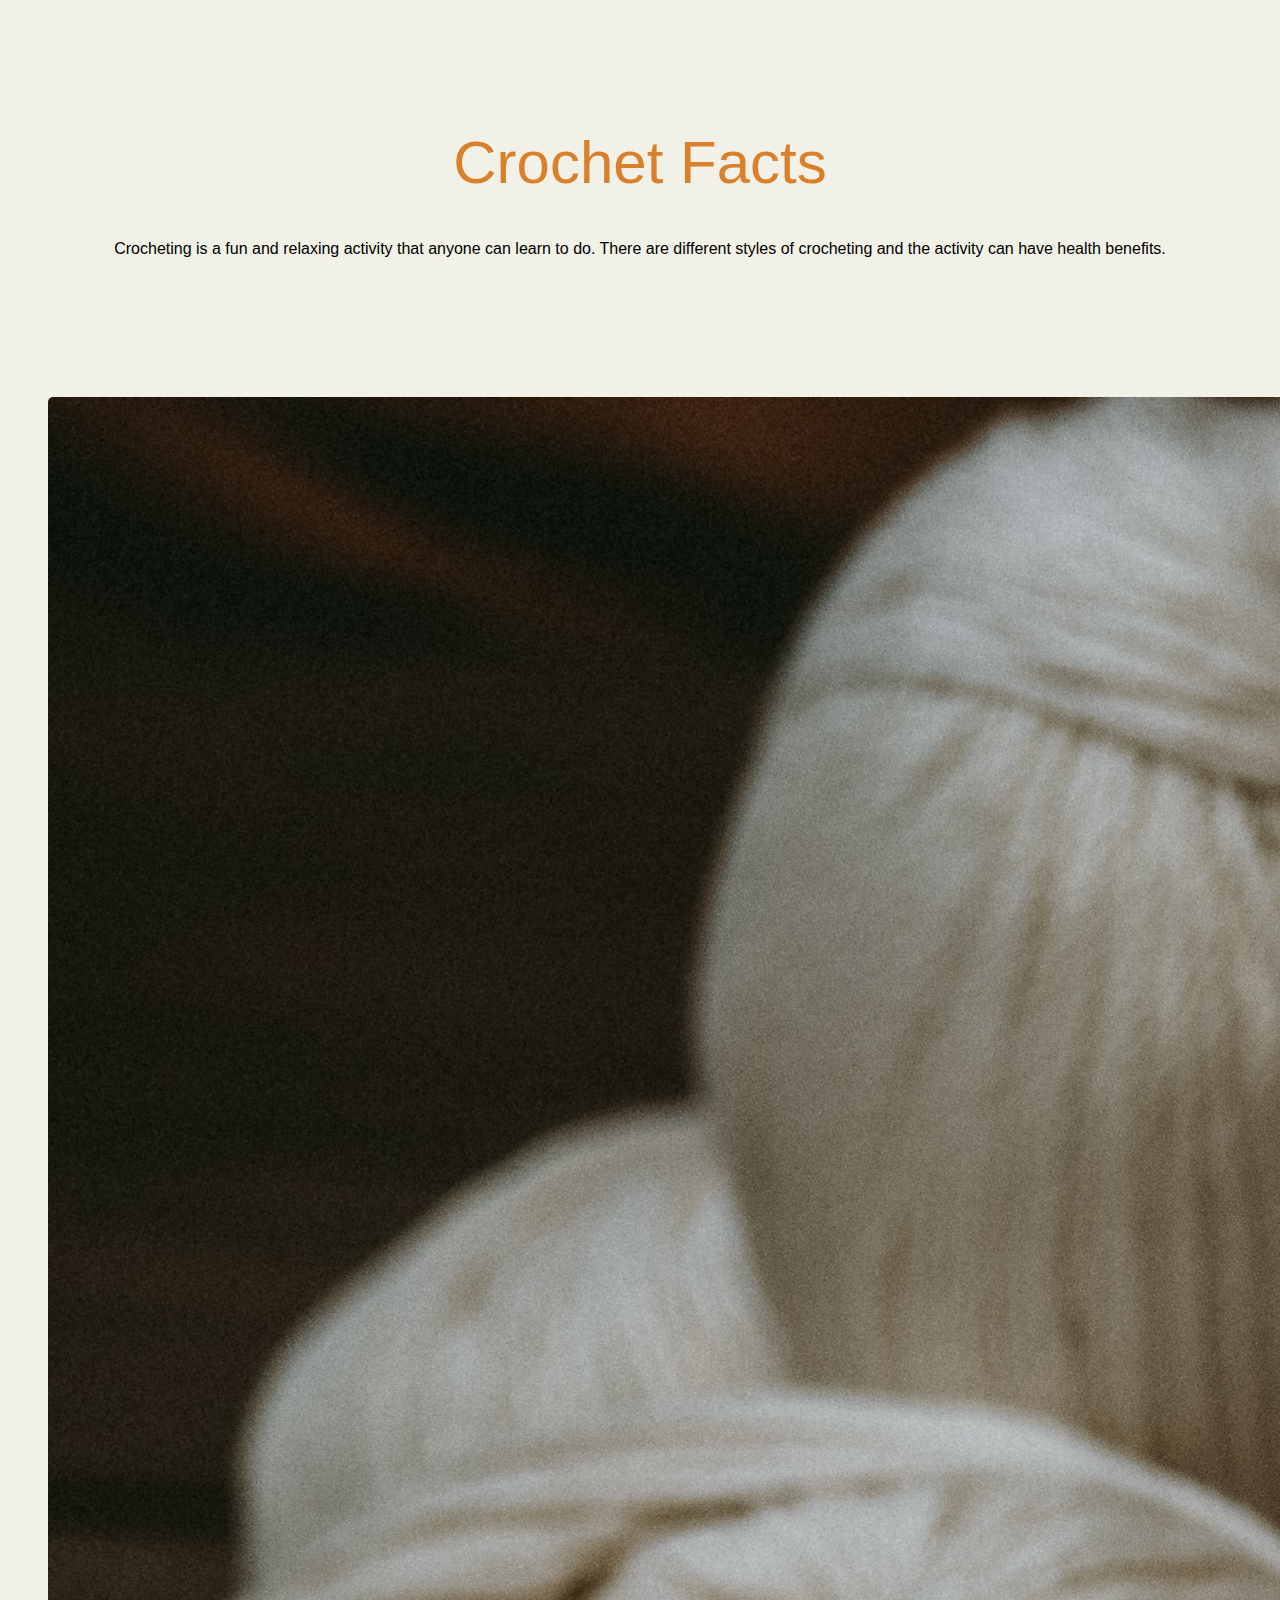
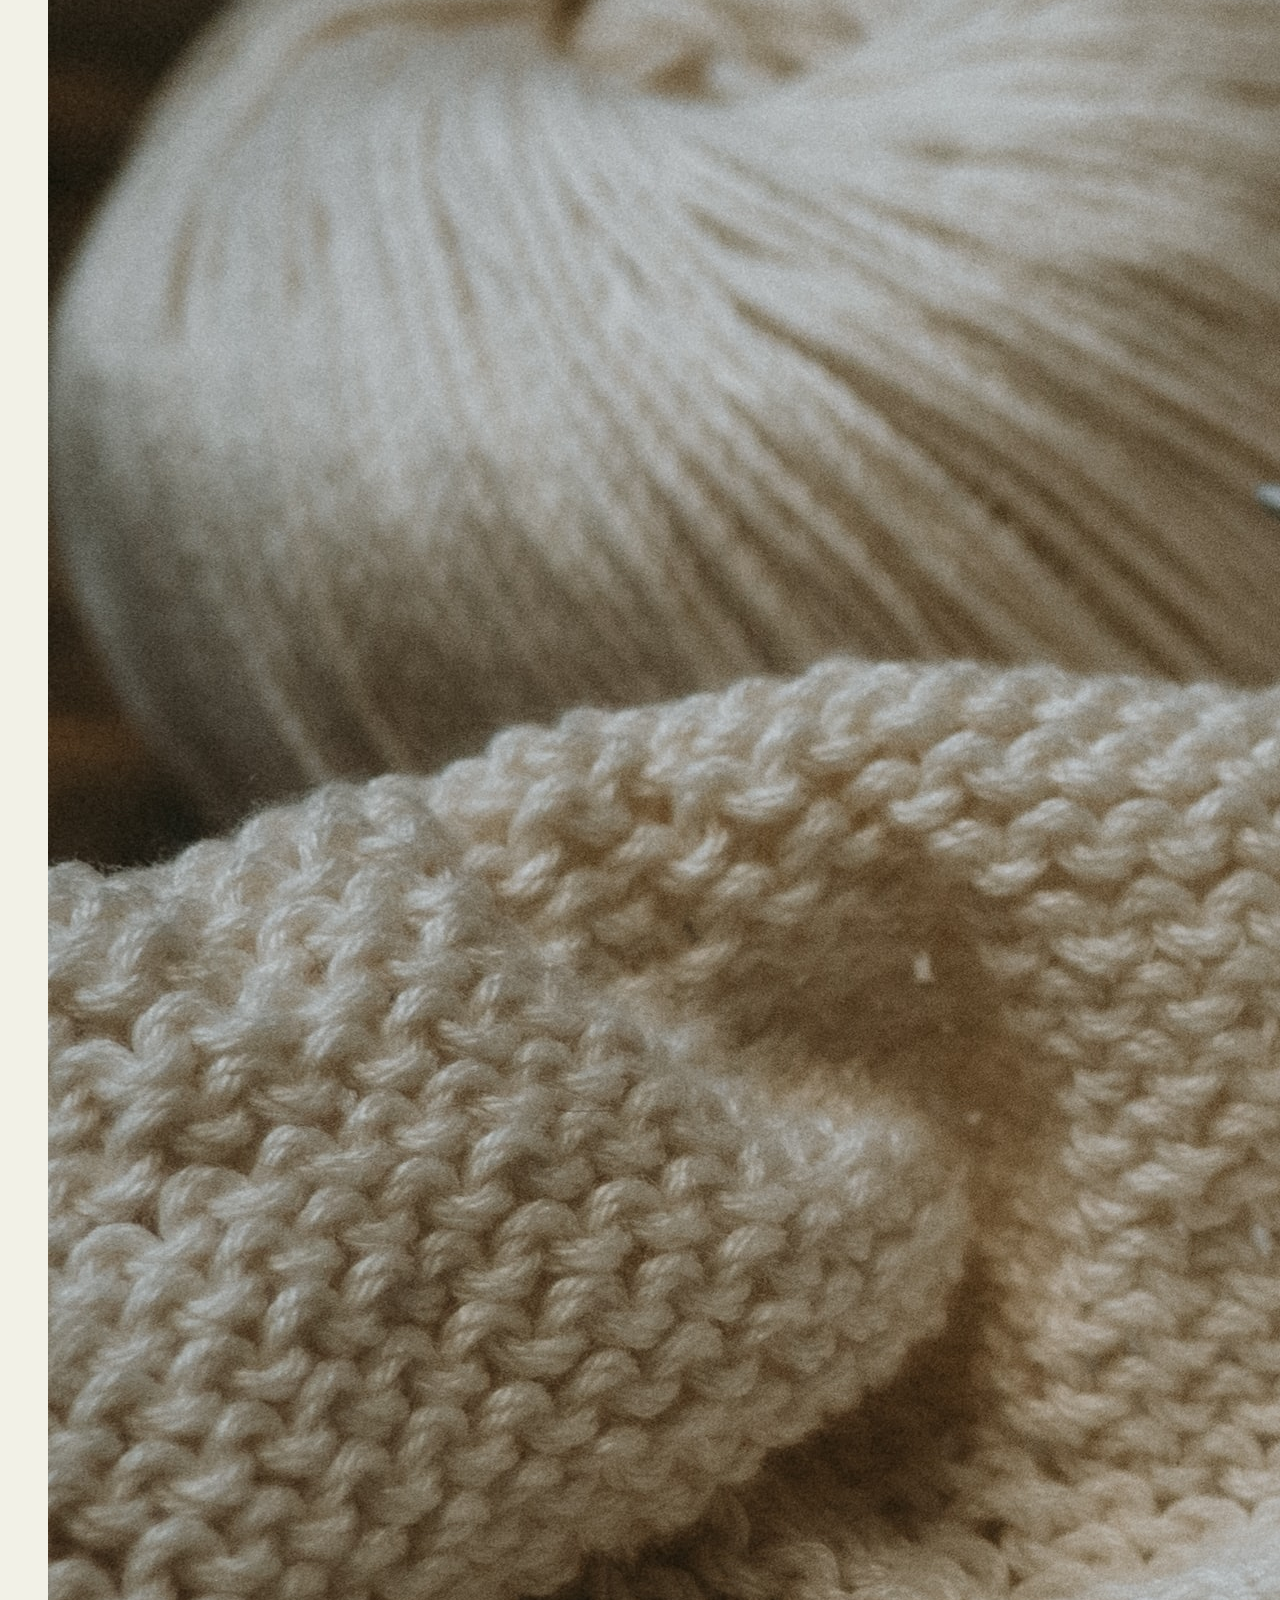
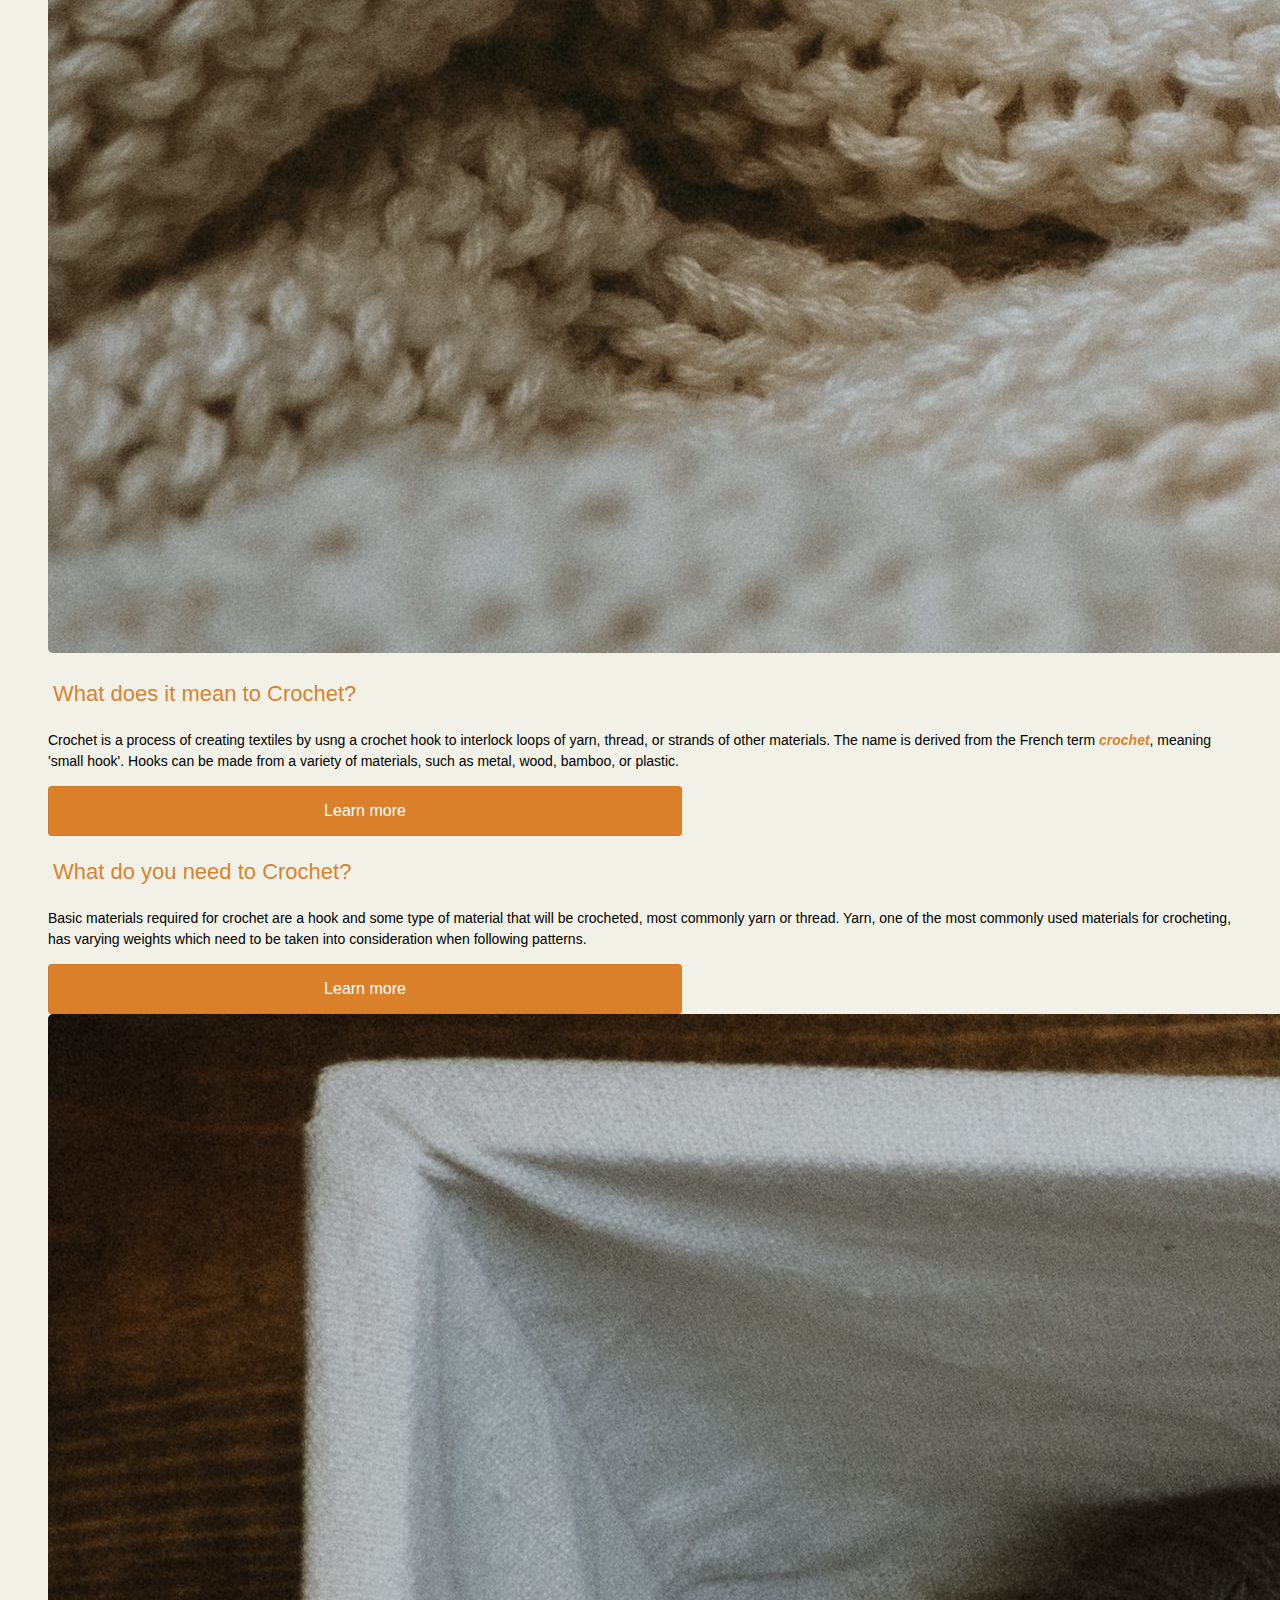
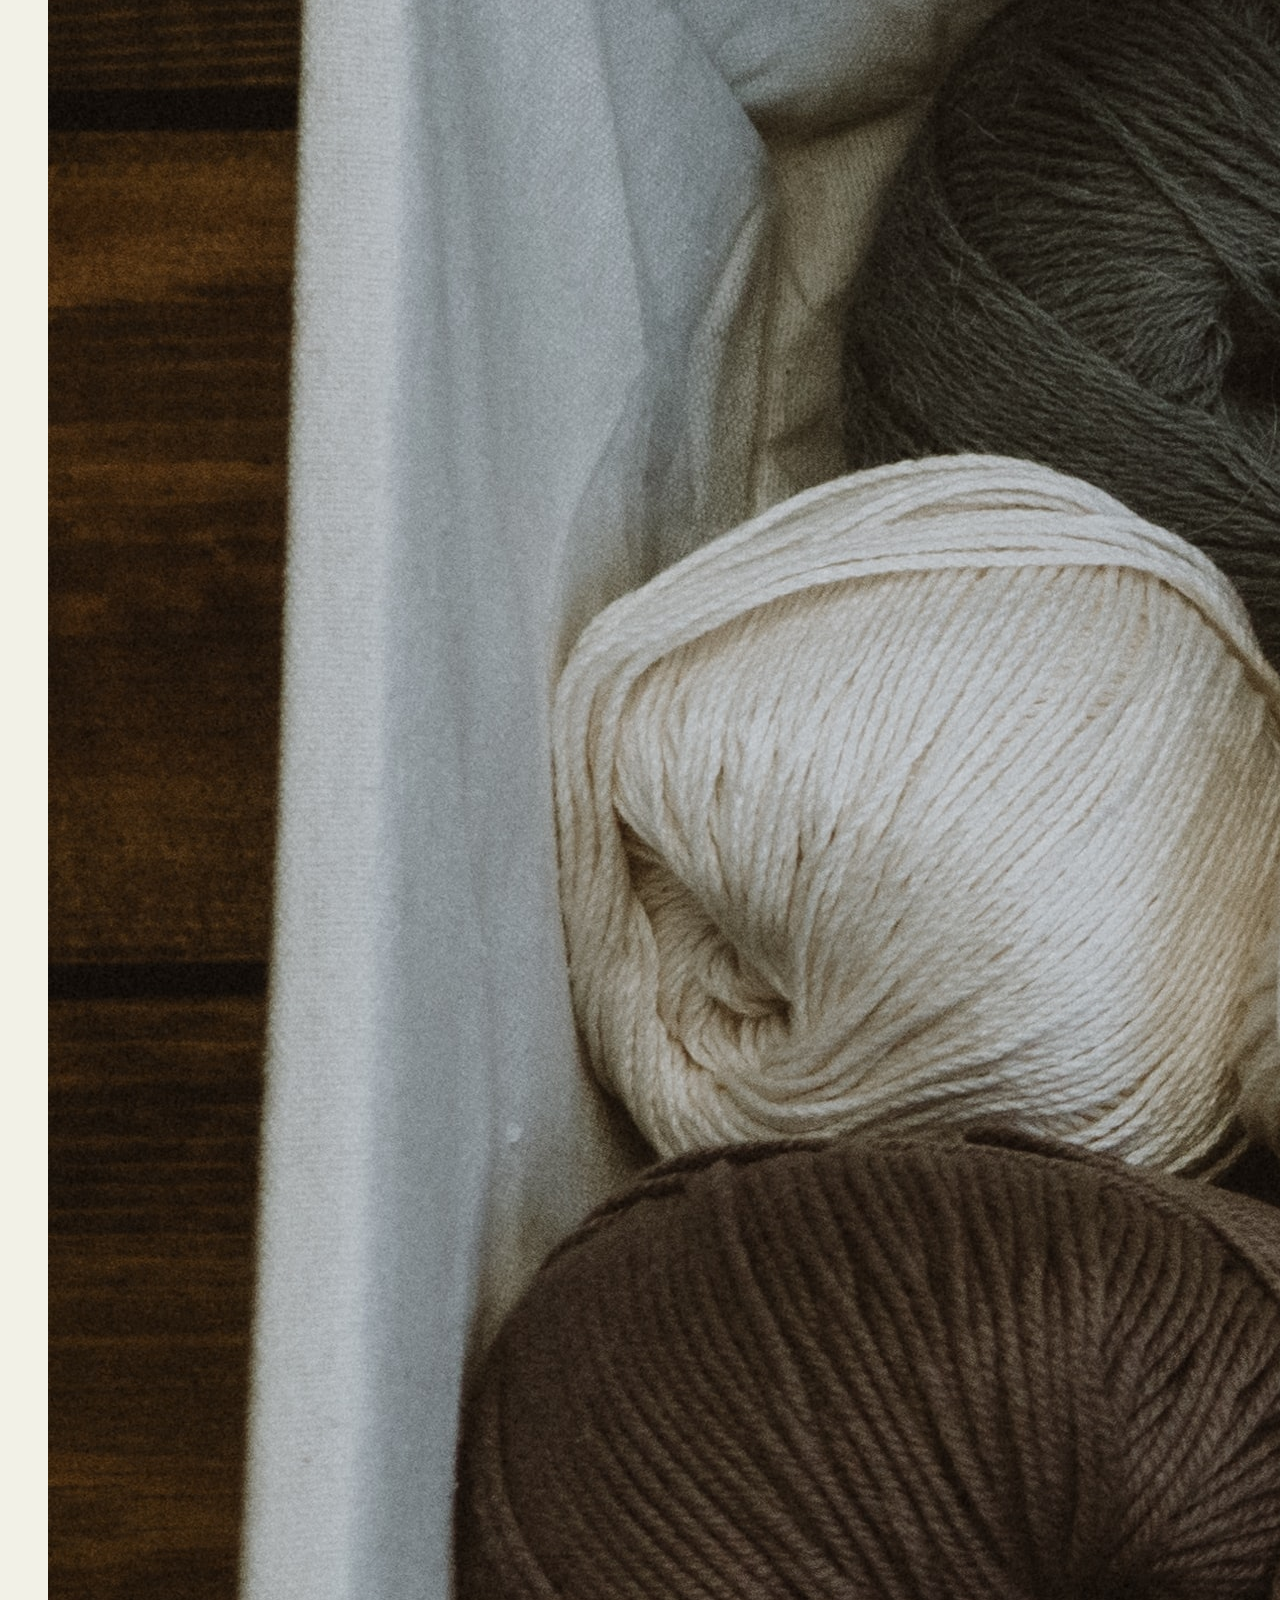
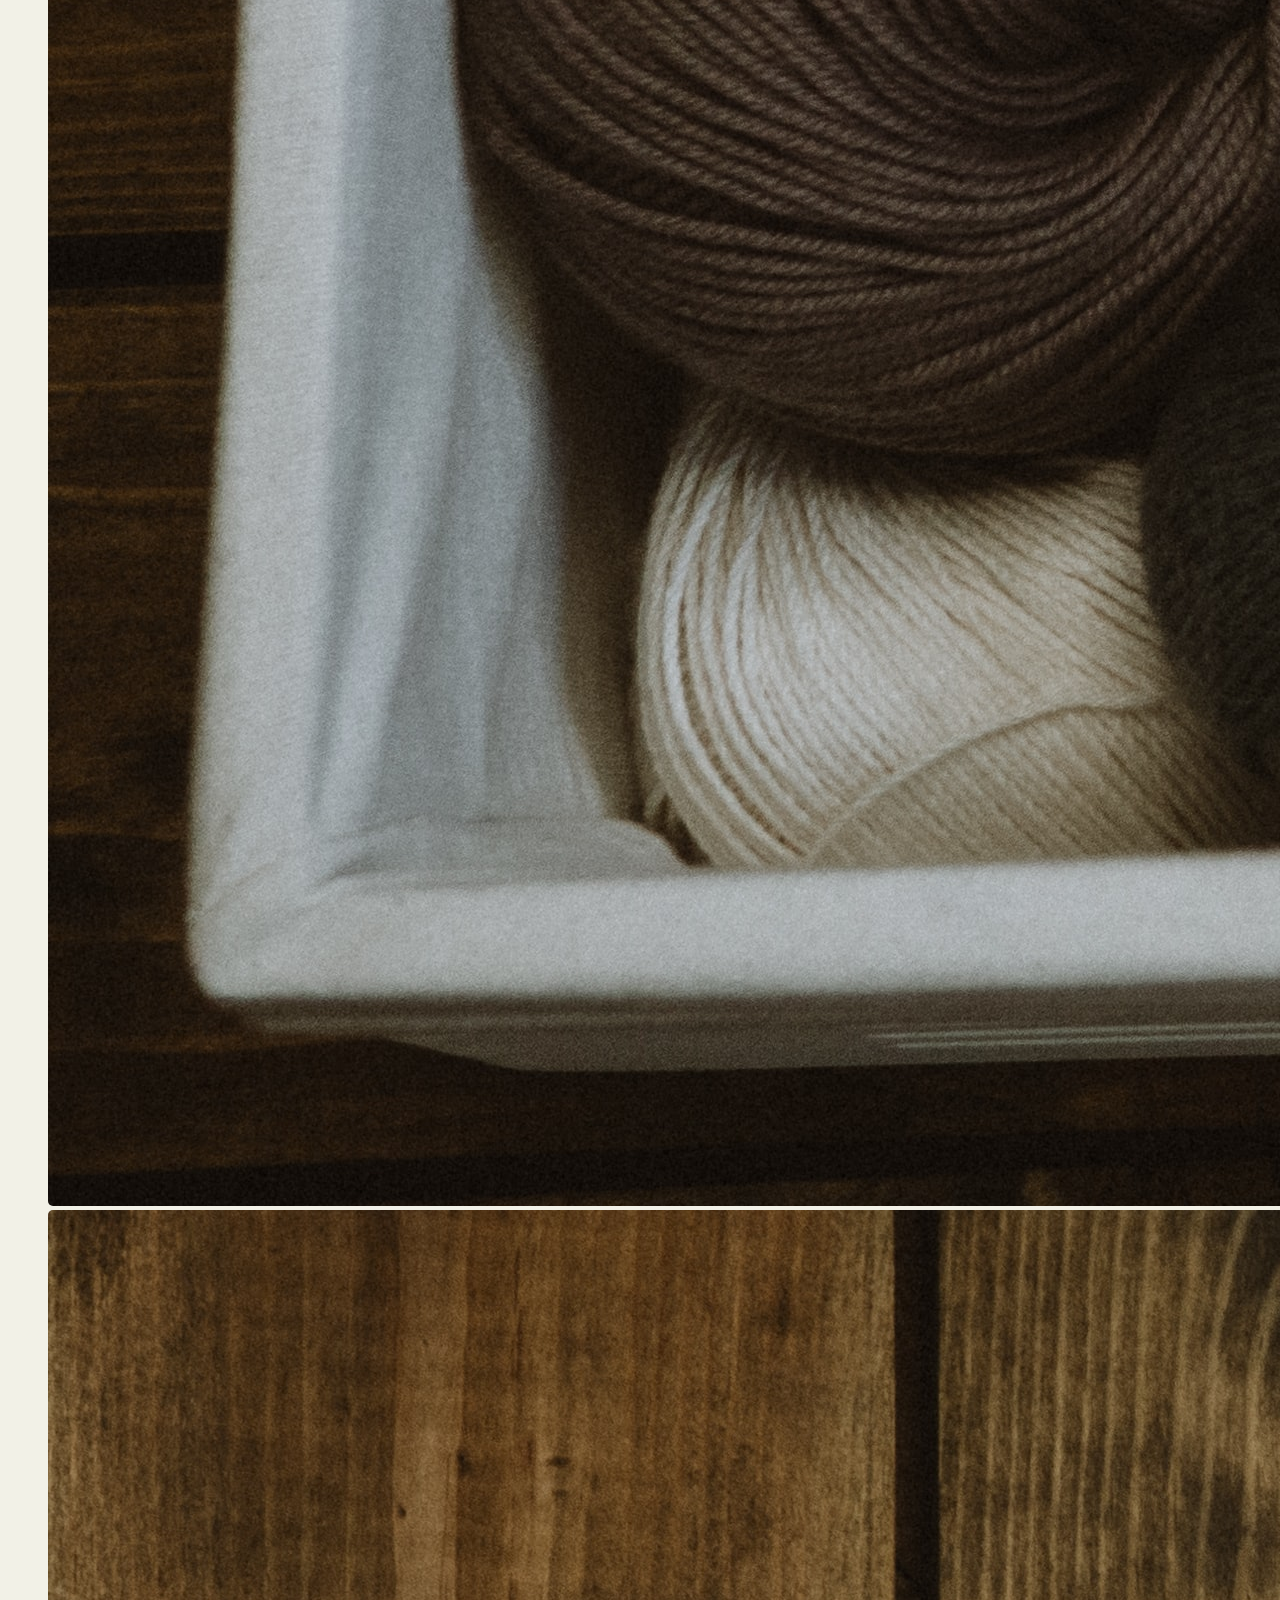
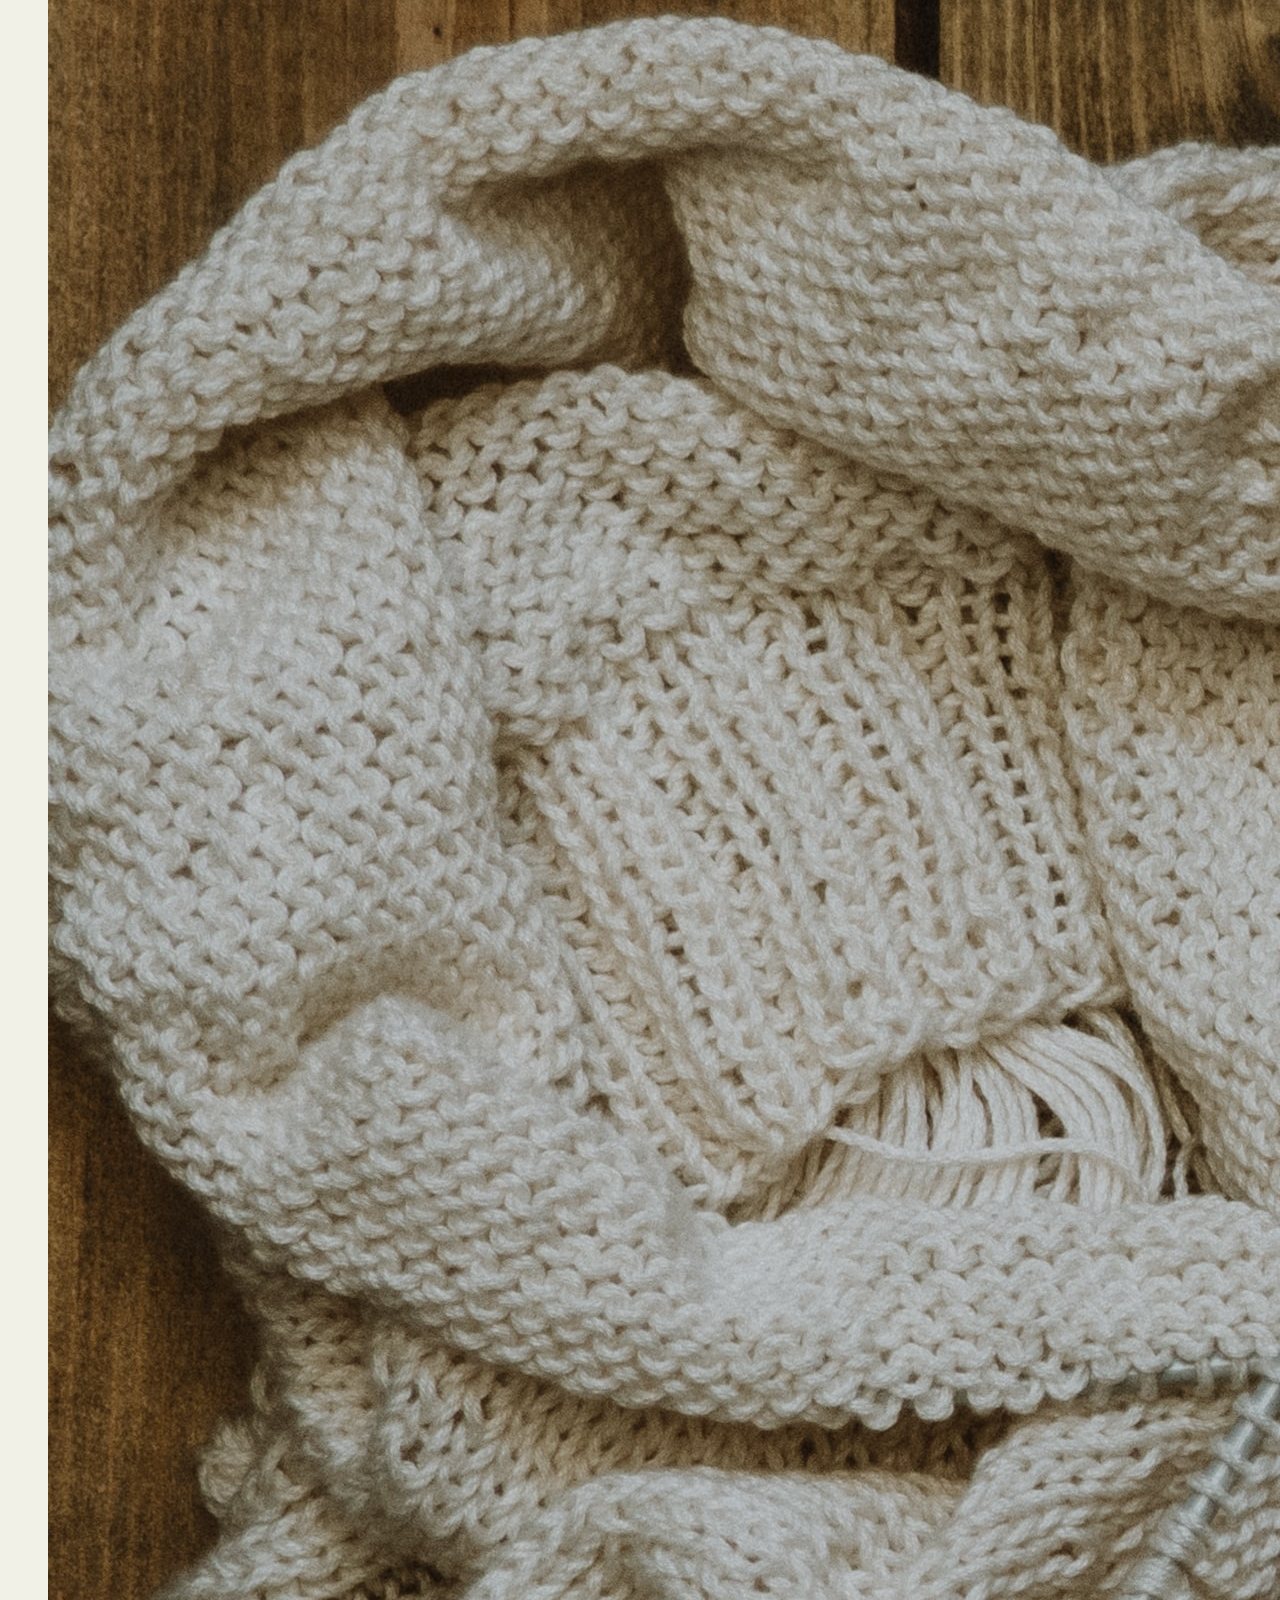
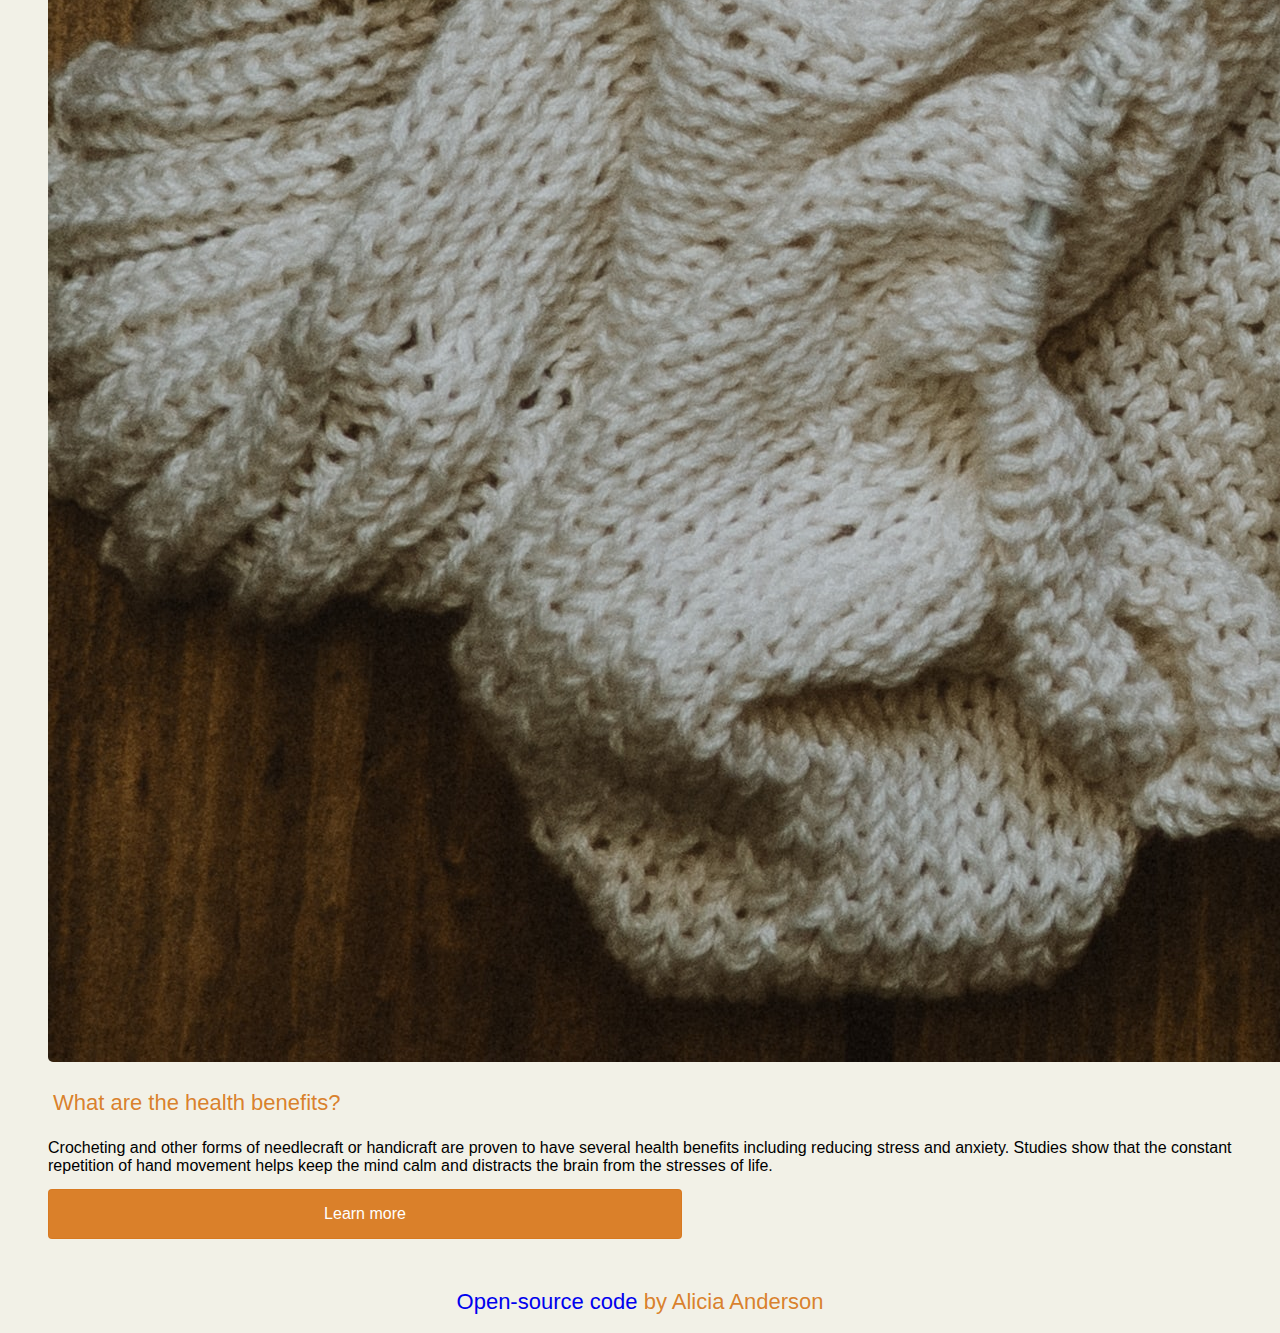
<file: index.html>
<!DOCTYPE html>
<html lang="en">
  <head>
    <meta charset="UTF-8" />
    <meta http-equiv="X-UA-Compatible" content="IE=edge" />
    <meta name="viewport" content="width=device-width, initial-scale=1.0" />
    <title>Crochet Facts 🧶</title>
    <link
      href="https://cdn.jsdelivr.net/npm/bootstrap@5.0.2/dist/css/bootstrap.min.css"
      rel="stylesheet"
      integrity="sha384-EVSTQN3/azprG1Anm3QDgpJLIm9Nao0Yz1ztcQTwFspd3yD65VohhpuuCOmLASjC"
      crossorigin="anonymous"
    />
    <link rel="stylesheet" href="src/styles.css" />
  </head>

  <body class="text-muted">
    <div class="intro">
      <h1 class="mb-4">Crochet Facts</h1>

      <p>
        Crocheting is a fun and relaxing activity that anyone can learn to do.
        There are different styles of crocheting and the activity can have
        health benefits.
      </p>
    </div>
    <div class="container">
      <div class="row mb-5">
        <div class="col-md-6">
          <img
            src="images/crochet-1.jpg"
            alt="Yarn and Crochet Needles"
            class="img-fluid crochet-image"
          />
        </div>
        <div class="col-md-6">
          <div >
            <h2>What does it mean to Crochet?</h2>
            <p class="contents">
              Crochet is a process of creating textiles by usng a crochet hook
              to interlock loops of yarn, thread, or strands of other materials.
              The name is derived from the French term
              <em>crochet</em>, meaning 'small hook'. Hooks can be made from a
              variety of materials, such as metal, wood, bamboo, or plastic.
            </p>
            <a
              href="https://en.wikipedia.org/wiki/Crochet"
              target="_blank"
              class="btn btn-branding m-3"
              >Learn more</a
            >
          </div>
        </div>
      </div>
      <div class="row mb-5">
        <div class="col-md-6">
          <div class="contents">
            <h2>What do you need to Crochet?</h2>
            <p class="contents">
              Basic materials required for crochet are a hook and some type of
              material that will be crocheted, most commonly yarn or thread.
              Yarn, one of the most commonly used materials for crocheting, has
              varying weights which need to be taken into consideration when
              following patterns.
            </p>
            <a
              href="https://en.wikipedia.org/wiki/Crochet#Materials"
              target="_blank"
              class="btn btn-branding m-3"
              >Learn more</a
            >
          </div>
        </div>
        <div class="col-md-6">
          <img
            src="images/crochet-2.jpg"
            alt="Yarn and Crochet Needles"
            class="img-fluid crochet-image"
          />
        </div>
      </div>
      <div class="row mb-5">
        <div class="col-md-6">
          <img
            src="images/crochet-3.jpg"
            alt="Yarn and Crochet Needles"
            class="img-fluid crochet-image"
          />
        </div>
        <div class="col-md-6">
          <div class="contents">
            <h2>What are the health benefits?</h2>
            <pclass="contents" >
              Crocheting and other forms of needlecraft or handicraft are proven
              to have several health benefits including reducing stress and
              anxiety. Studies show that the constant repetition of hand
              movement helps keep the mind calm and distracts the brain from the
              stresses of life.
            </p>
            <a
              href="https://en.wikipedia.org/wiki/Crochet#Health_benefits"
              target="_blank"
              class="btn btn-branding m-3 contents"
              >Learn more</a
            >
          </div>
        </div>
      </div>
    </div>
    <footer class="mb-4">
      <a href="https://github.com/aliciaECodes/Crochet.git" target="_blank"
        >Open-source code </a
      >by Alicia Anderson
    </footer>
  </body>
</html>
</file>
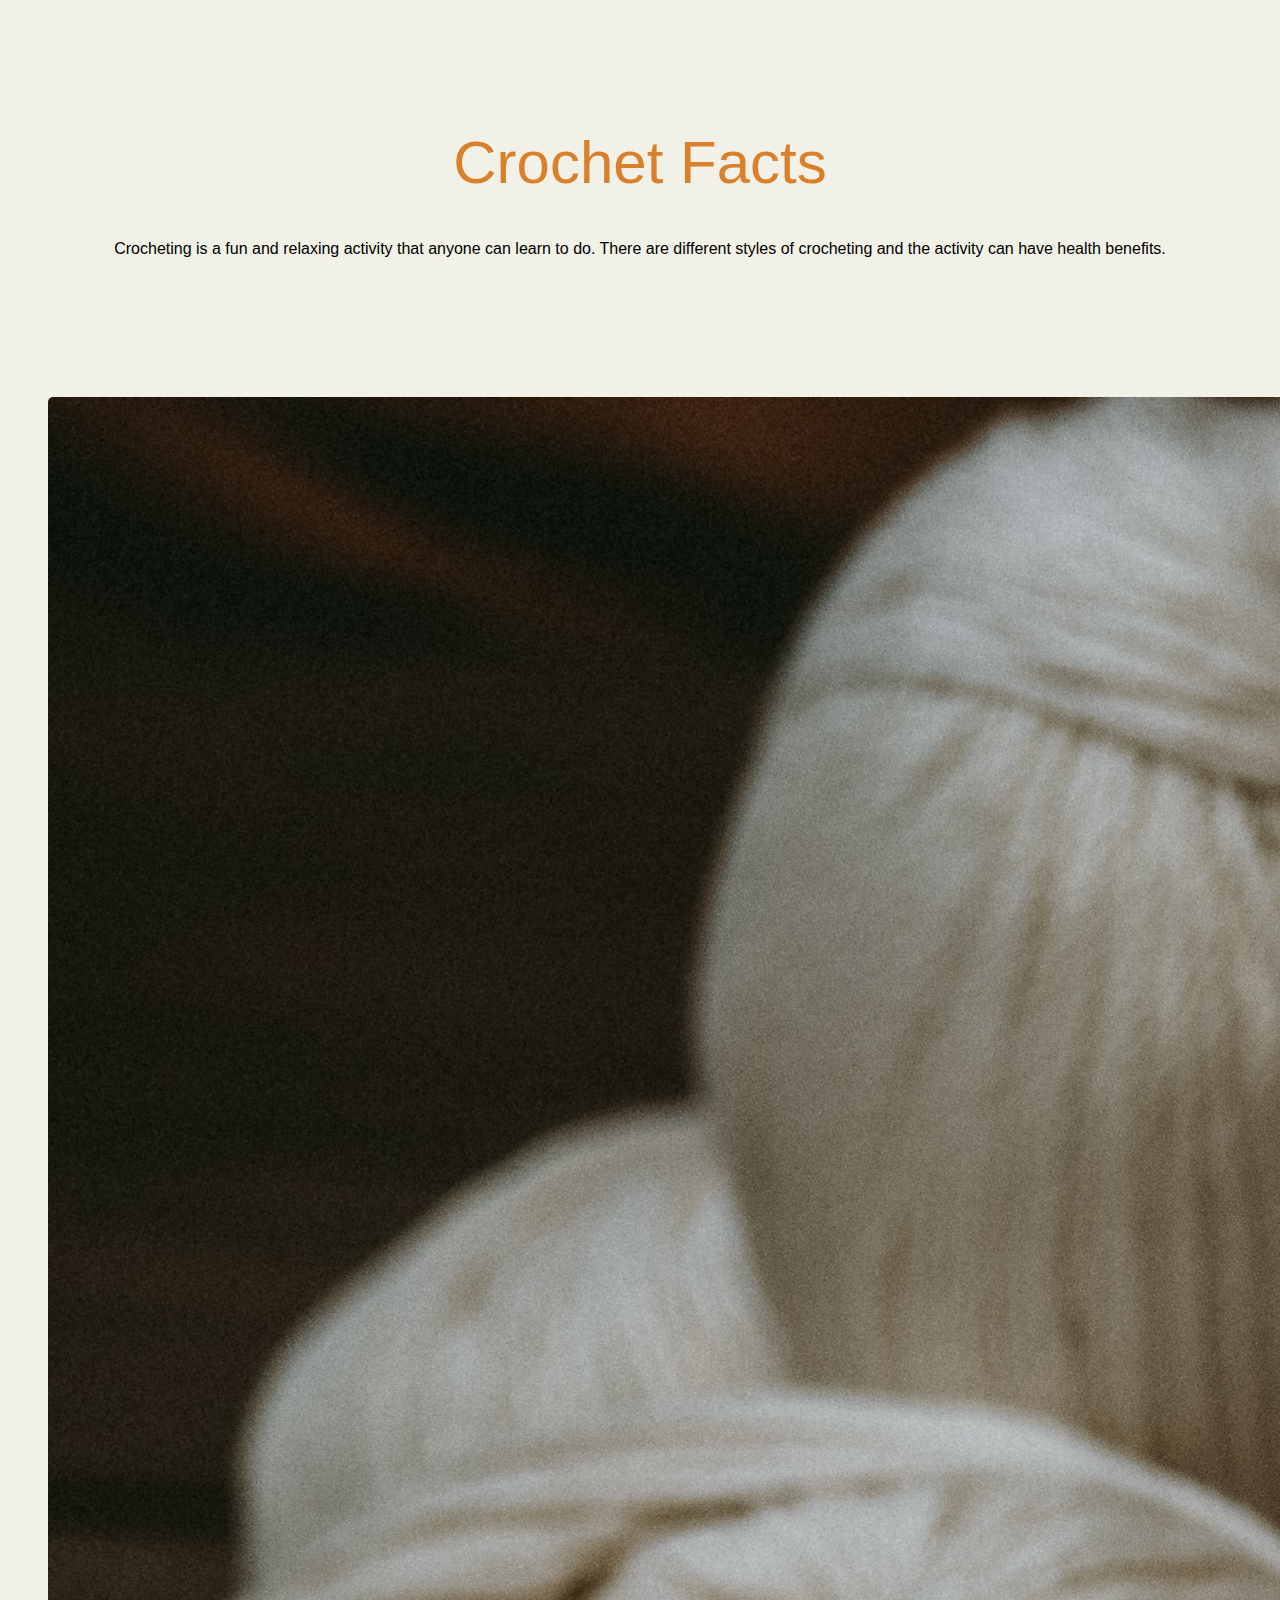
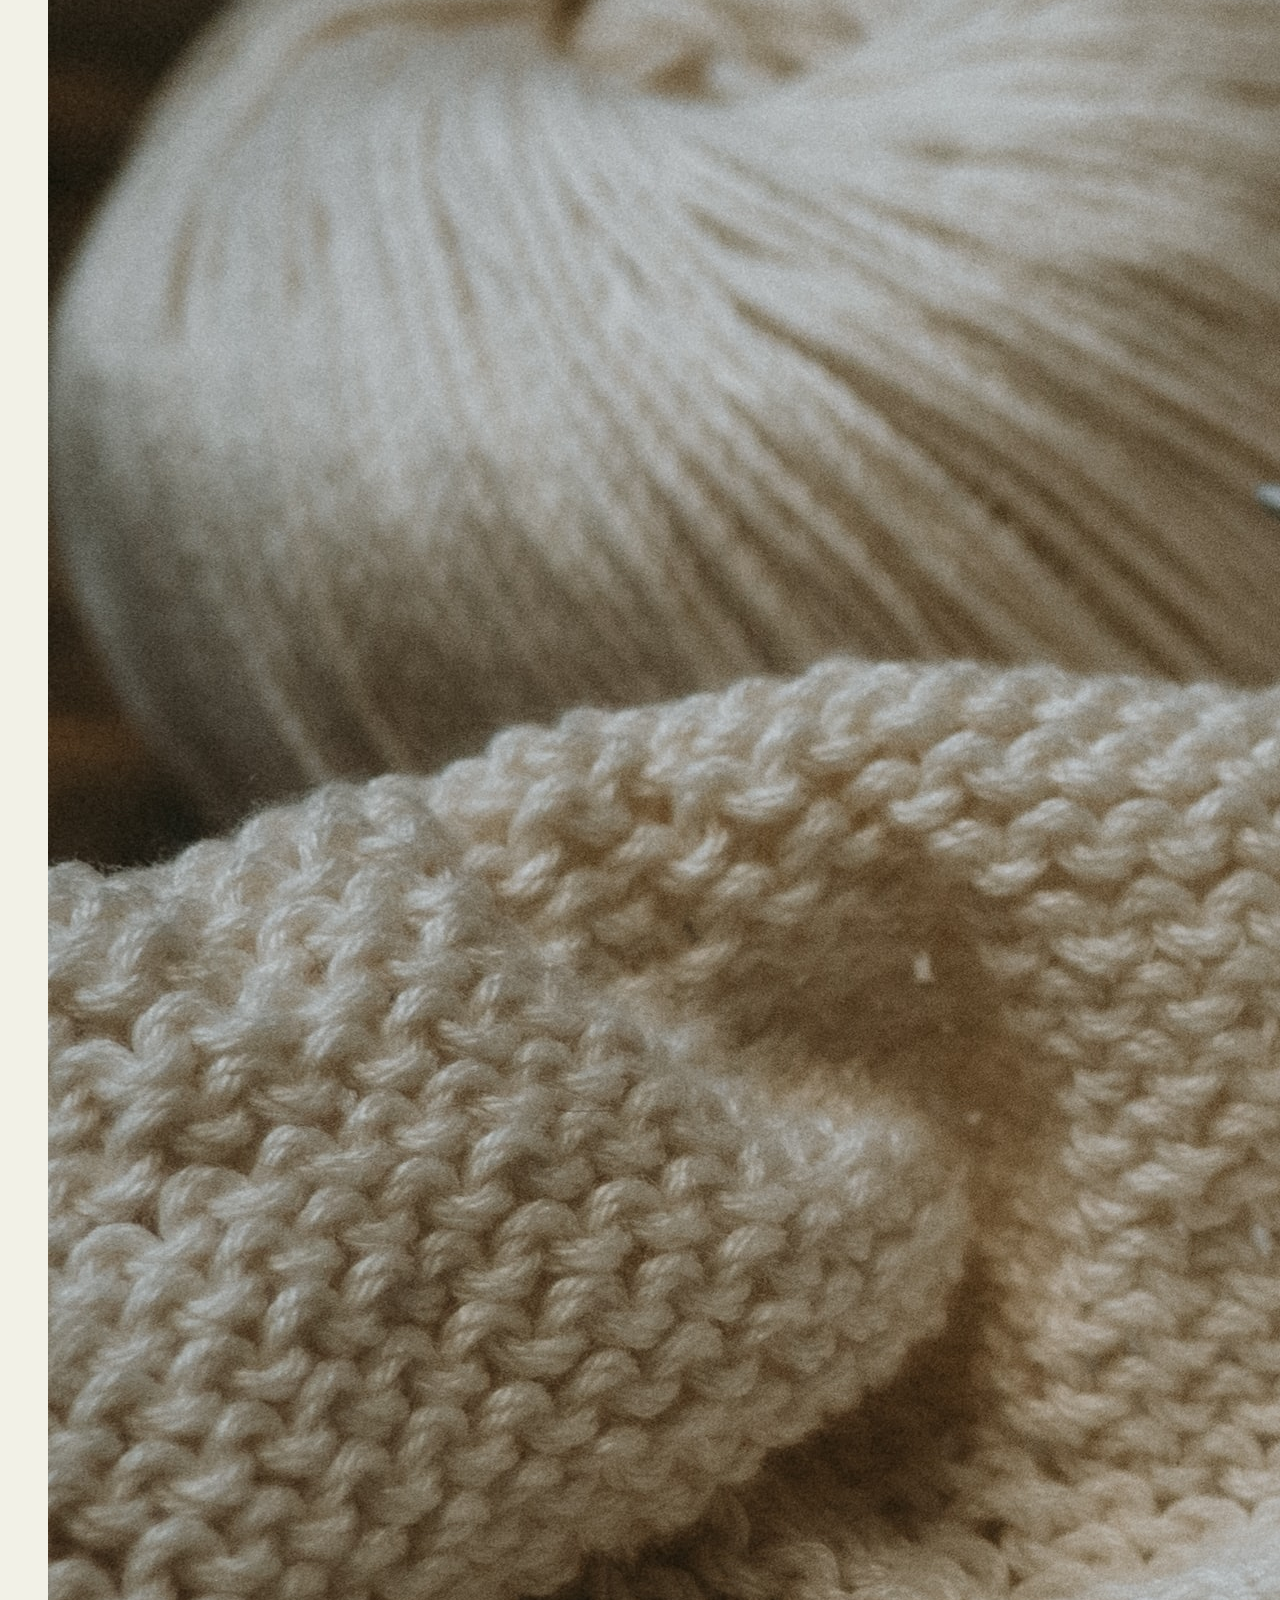
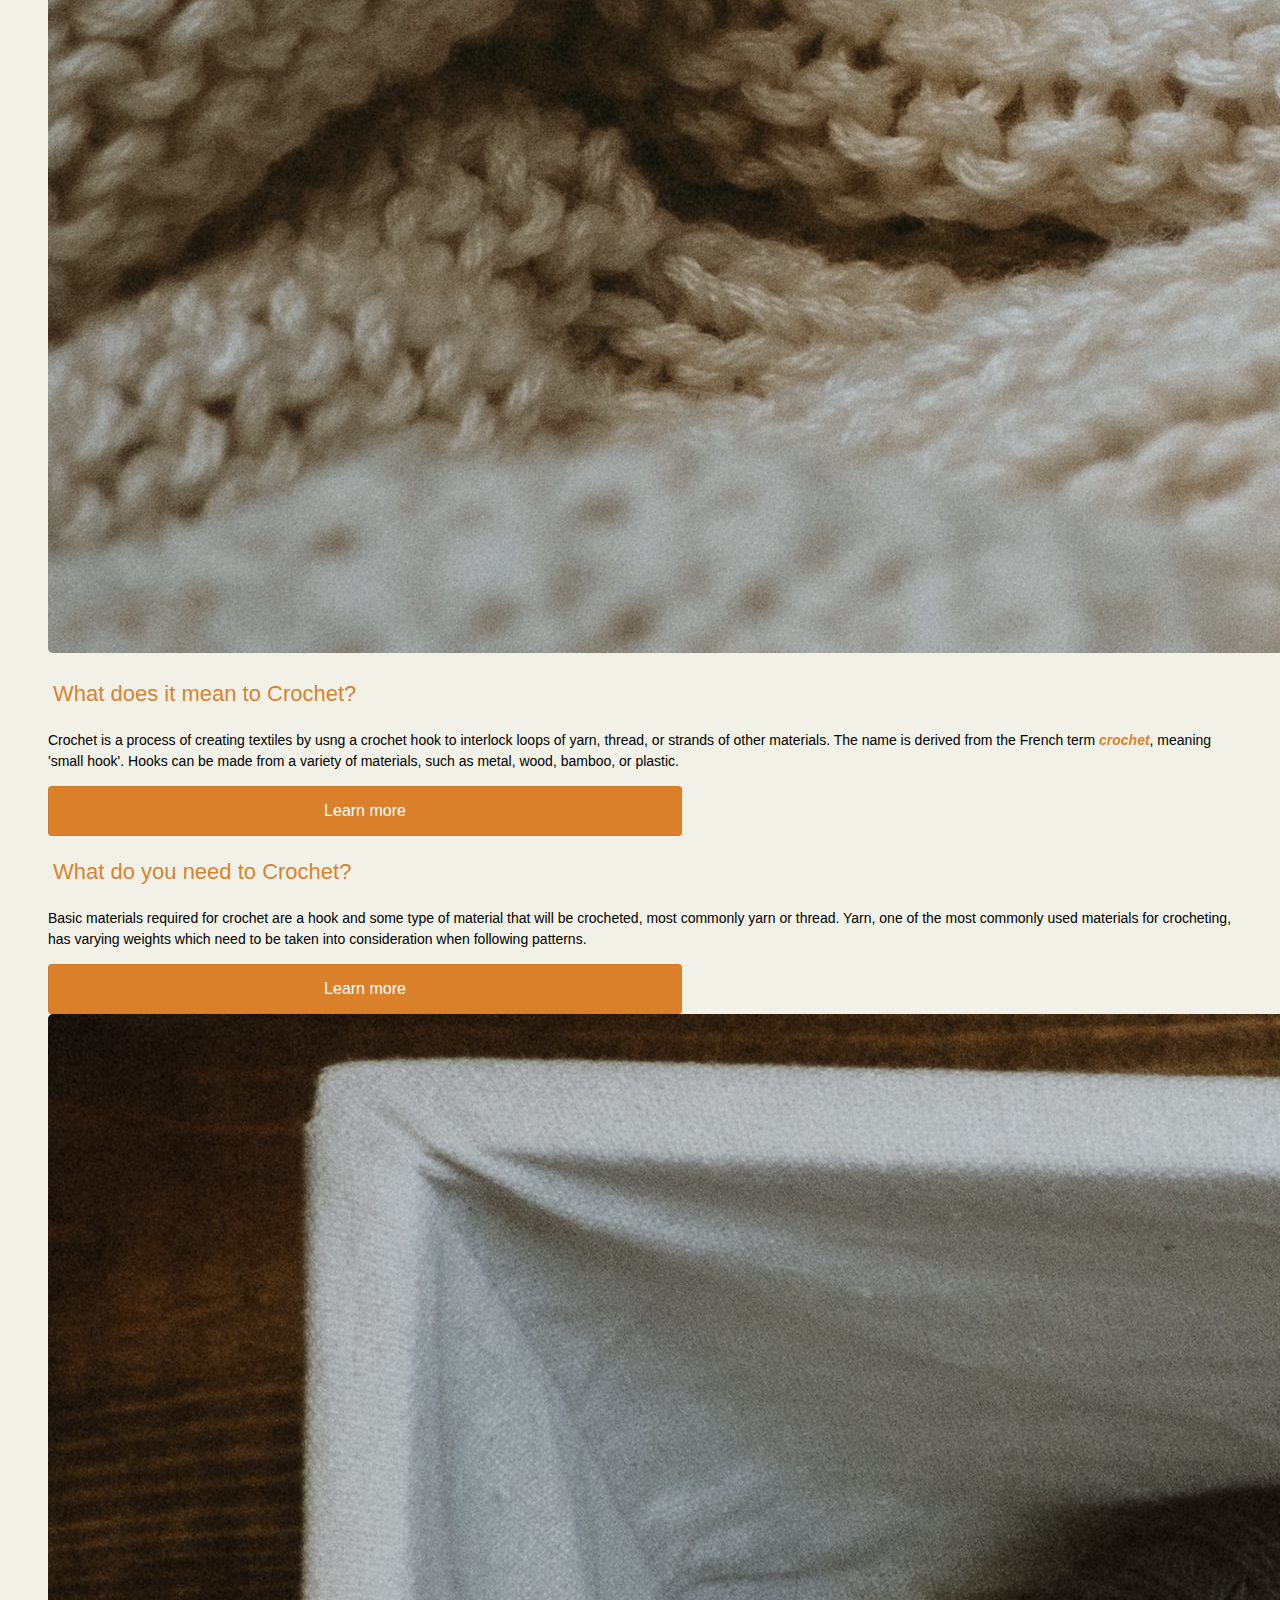
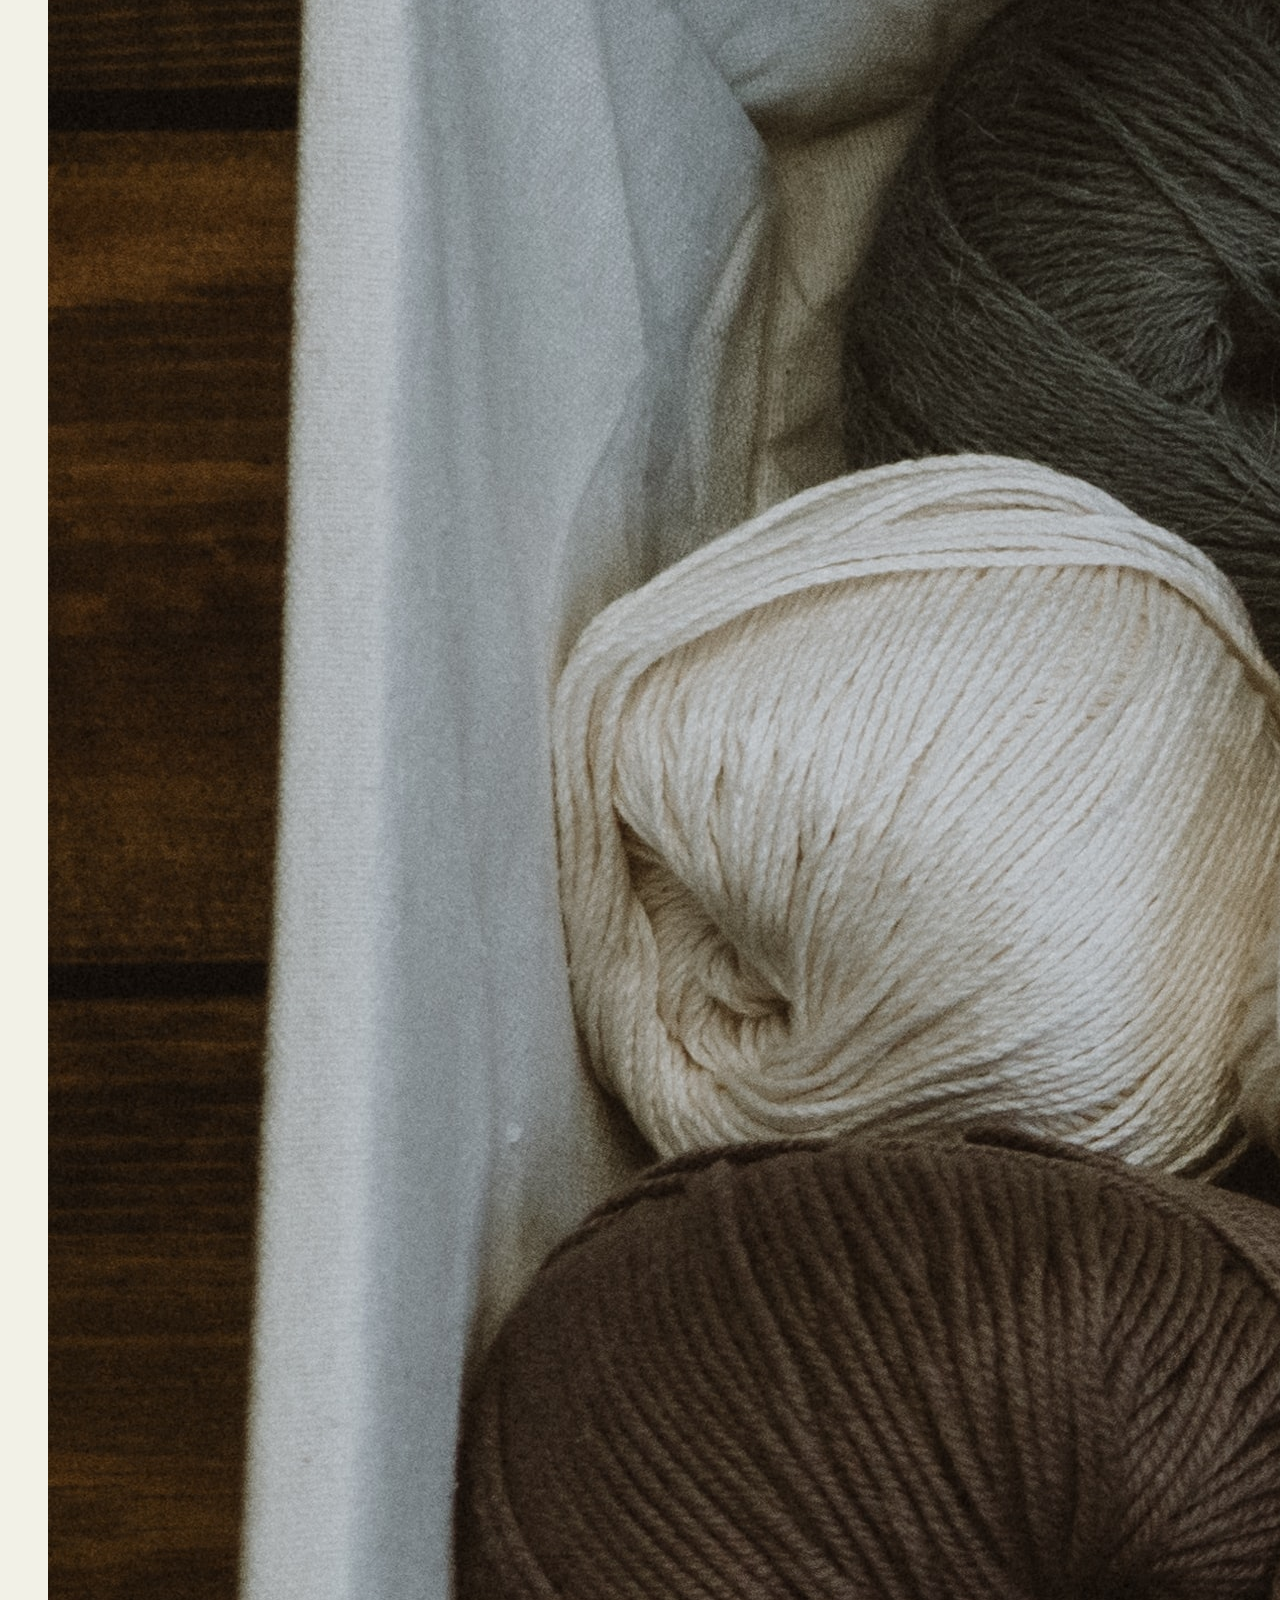
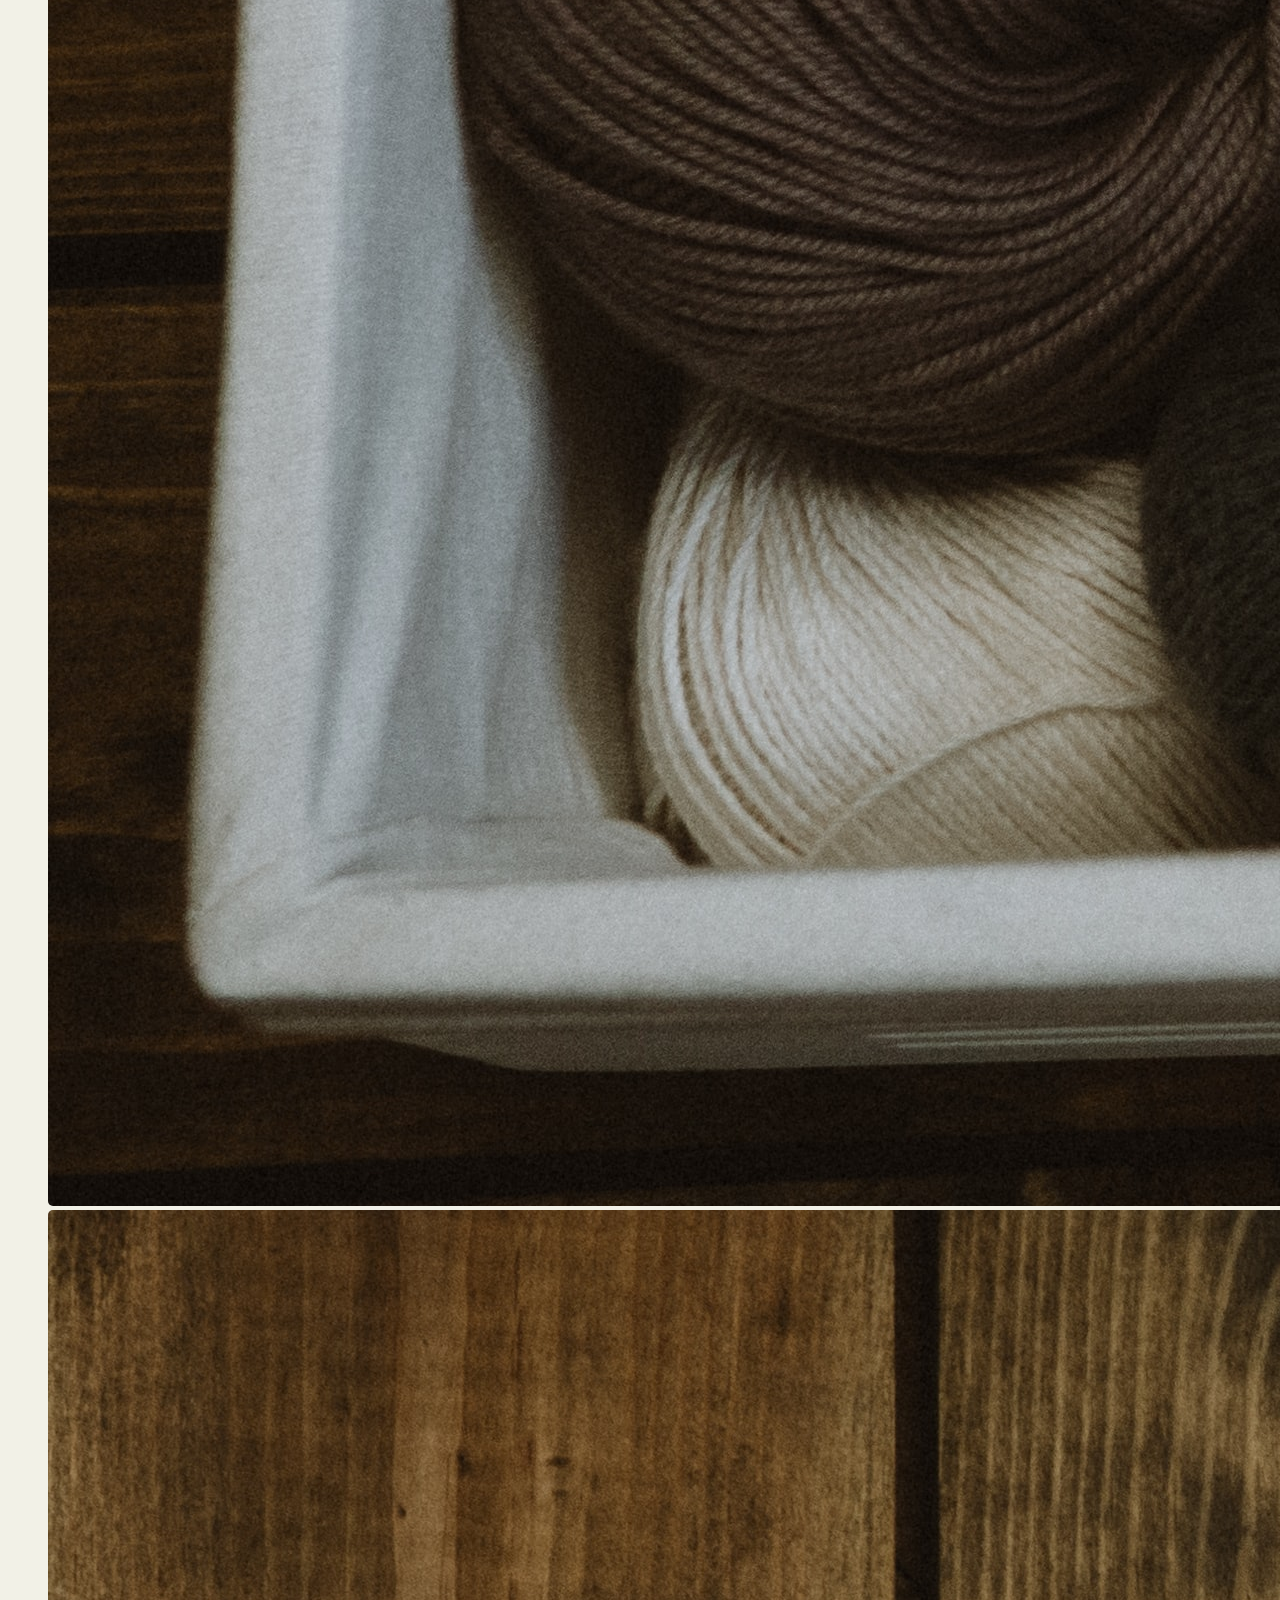
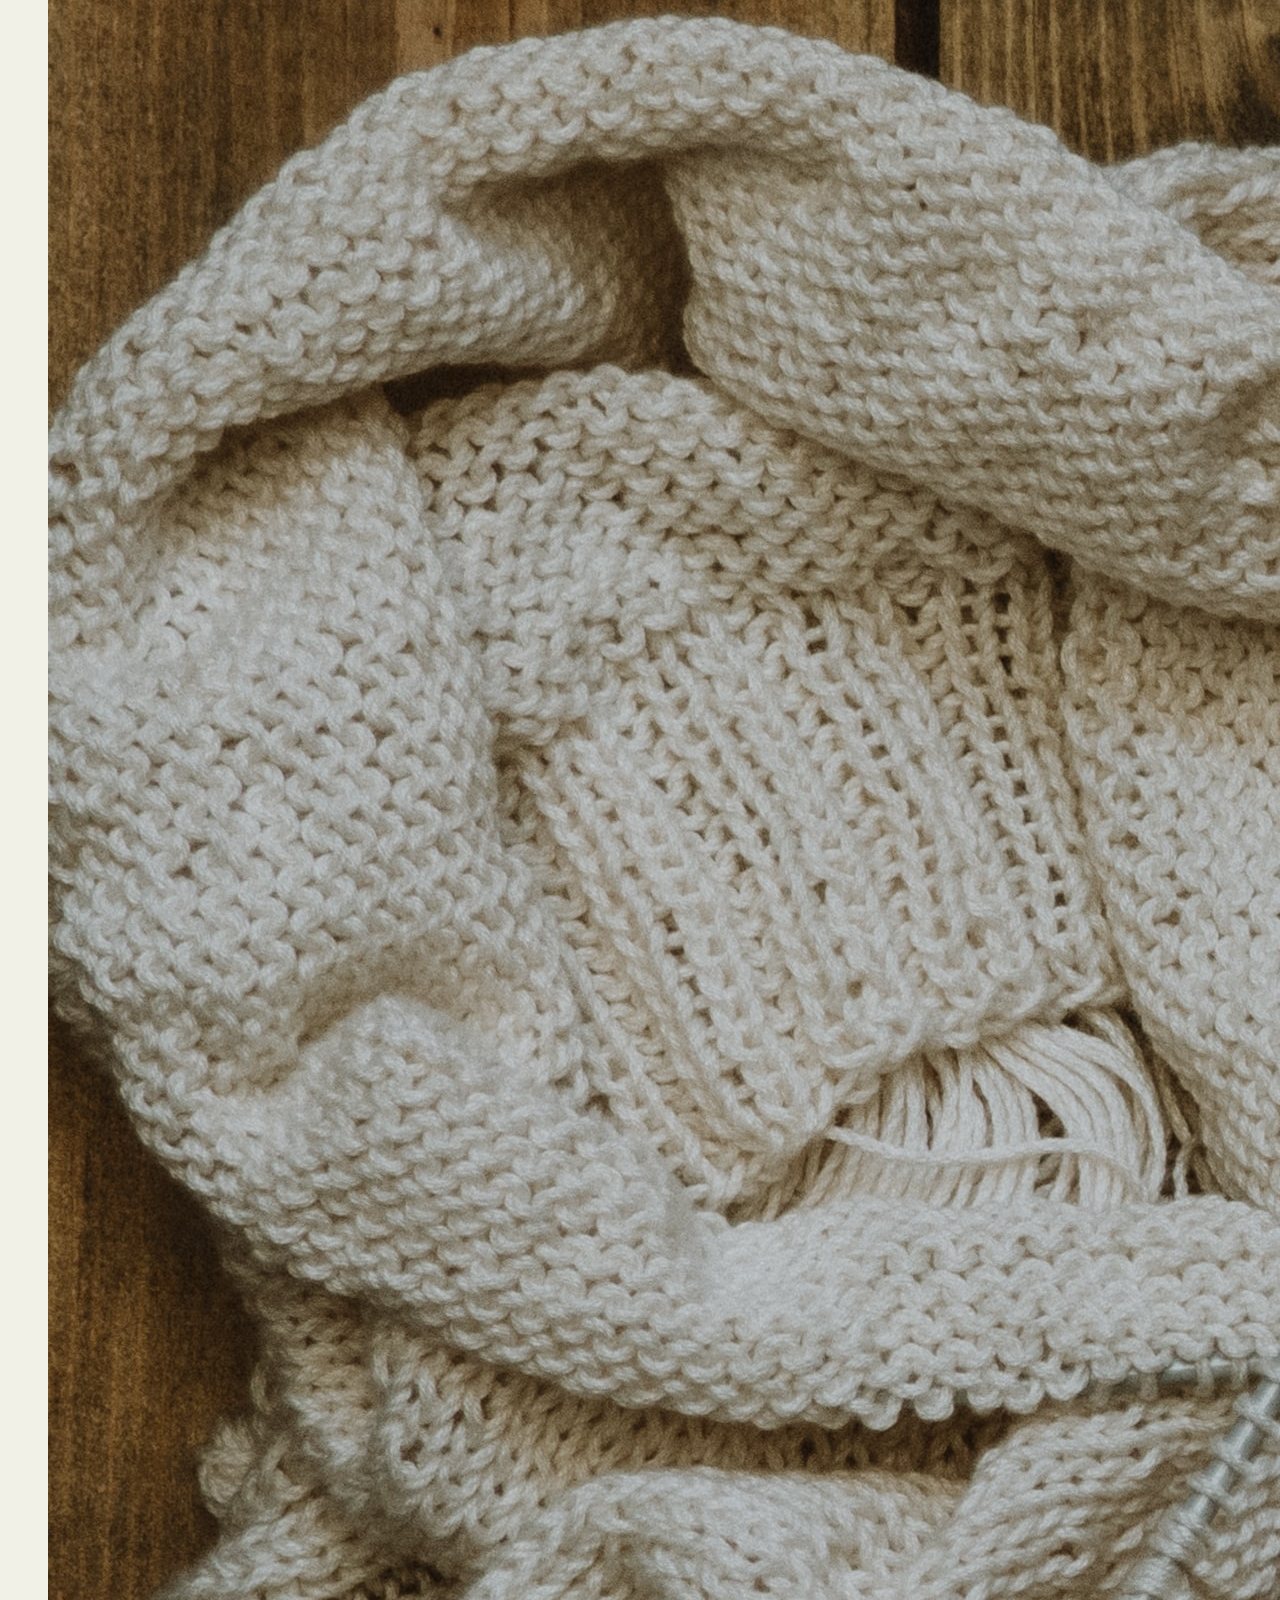
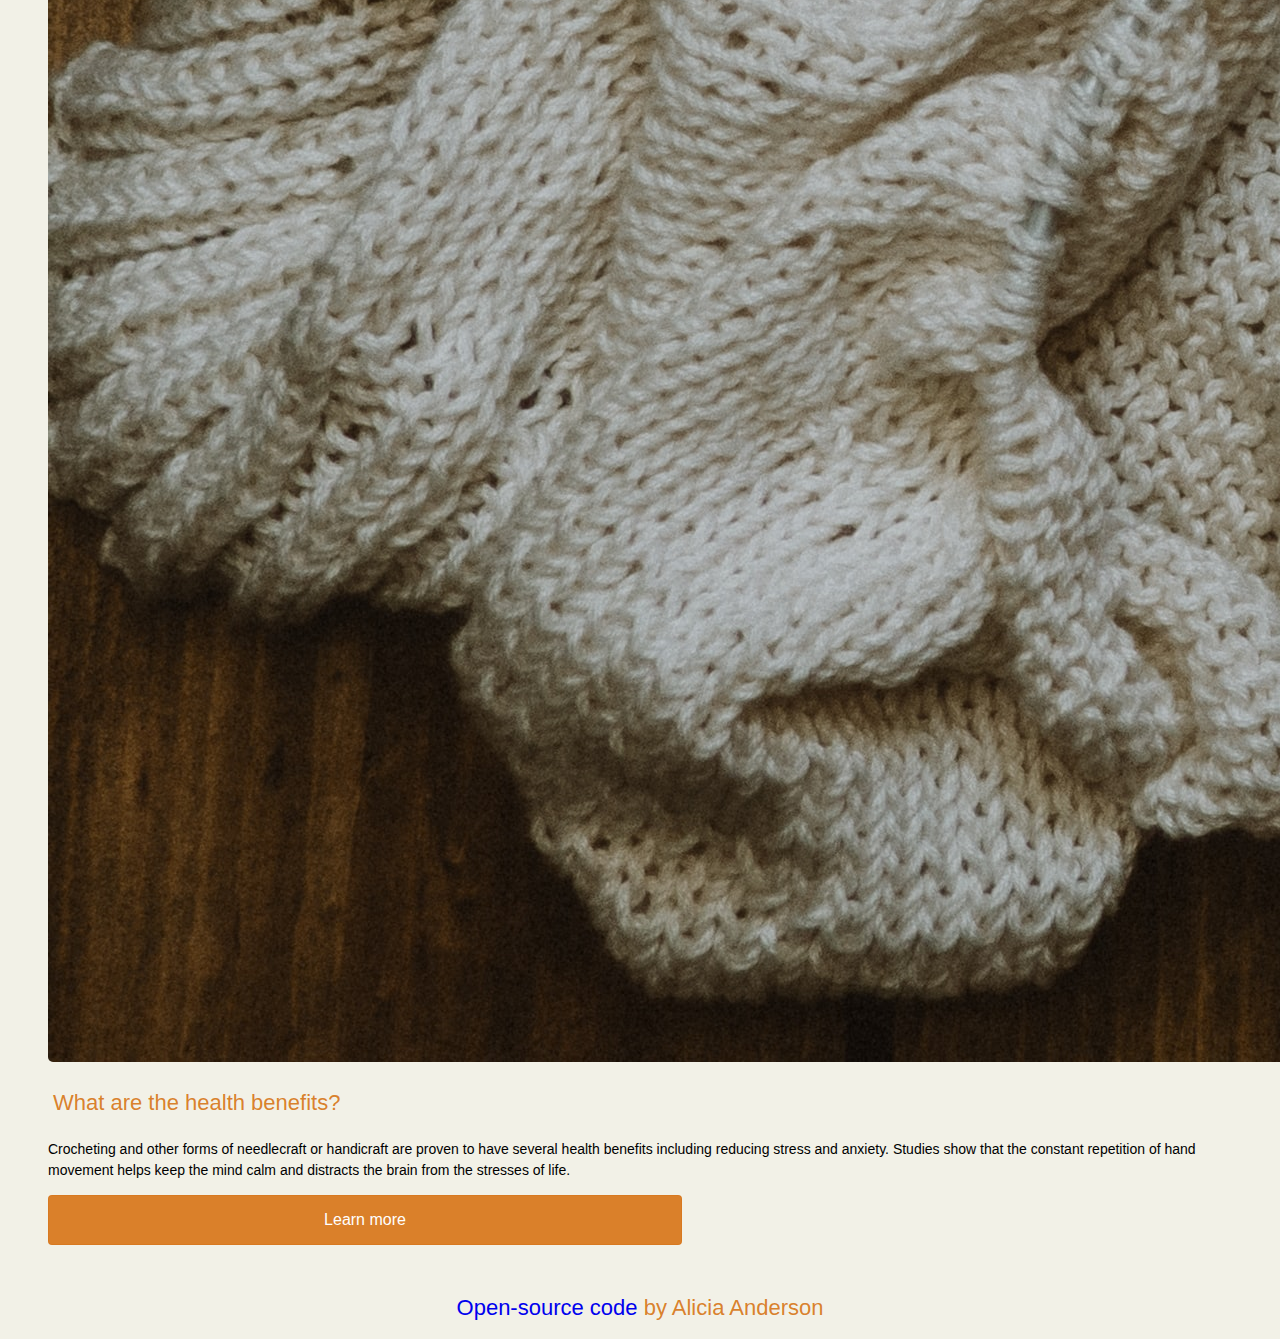
<file: index.html.html>
<!DOCTYPE html>
<html lang="en">
  <head>
    <meta charset="UTF-8" />
    <meta http-equiv="X-UA-Compatible" content="IE=edge" />
    <meta name="viewport" content="width=device-width, initial-scale=1.0" />
    <title>Crochet Facts 🧶</title>
    <link
      href="https://cdn.jsdelivr.net/npm/bootstrap@5.0.2/dist/css/bootstrap.min.css"
      rel="stylesheet"
      integrity="sha384-EVSTQN3/azprG1Anm3QDgpJLIm9Nao0Yz1ztcQTwFspd3yD65VohhpuuCOmLASjC"
      crossorigin="anonymous"
    />
    <link rel="stylesheet" href="src/styles.css" />
  </head>

  <body class="text-muted">
    <div class="intro">
      <h1 class="mb-4">Crochet Facts</h1>

      <p>
        Crocheting is a fun and relaxing activity that anyone can learn to do.
        There are different styles of crocheting and the activity can have
        health benefits.
      </p>
    </div>
    <div class="container">
      <div class="row mb-5">
        <div class="col-6 p-5">
          <img
            src="images/crochet-1.jpg"
            alt="Yarn and Crochet Needles"
            class="img-fluid crochet-image"
          />
        </div>
        <div class="col-6 p-5">
          <h2>What does it mean to Crochet?</h2>
          <p>
            Crochet is a process of creating textiles by usng a crochet hook to
            interlock loops of yarn, thread, or strands of other materials. The
            name is derived from the French term
            <em>crochet</em>, meaning 'small hook'. Hooks can be made from a
            variety of materials, such as metal, wood, bamboo, or plastic.
          </p>
          <a
            href="https://en.wikipedia.org/wiki/Crochet"
            target="_blank"
            class="btn btn-branding m-3"
            >Learn more</a
          >
        </div>
      </div>
      <div class="row mb-5">
        <div class="col-6 p-5">
          <h2>What do you need to Crochet?</h2>
          <p>
            Basic materials required for crochet are a hook and some type of
            material that will be crocheted, most commonly yarn or thread. Yarn,
            one of the most commonly used materials for crocheting, has varying
            weights which need to be taken into consideration when following
            patterns.
          </p>
          <a
            href="https://en.wikipedia.org/wiki/Crochet#Materials"
            target="_blank"
            class="btn btn-branding m-3"
            >Learn more</a
          >
        </div>
        <div class="col-6 p-5">
          <img
            src="images/crochet-2.jpg"
            alt="Yarn and Crochet Needles"
            class="img-fluid crochet-image"
          />
        </div>
      </div>
      <div class="row mb-5">
        <div class="col-6 p-5">
          <img
            src="images/crochet-3.jpg"
            alt="Yarn and Crochet Needles"
            class="img-fluid crochet-image"
          />
        </div>
        <div class="col-6 p-5">
          <h2>What are the health benefits?</h2>
          <p>
            Crocheting and other forms of needlecraft or handicraft are proven
            to have several health benefits including reducing stress and
            anxiety. Studies show that the constant repetition of hand movement
            helps keep the mind calm and distracts the brain from the stresses
            of life.
          </p>
          <a
            href="https://en.wikipedia.org/wiki/Crochet#Health_benefits"
            target="_blank"
            class="btn btn-branding m-3"
            >Learn more</a
          >
        </div>
      </div>
    </div>
    <footer>
      <a href="https://github.com/aliciaECodes/Crochet.git" target="_blank"
        >Open-source code </a
      >by Alicia Anderson
    </footer>
  </body>
</html>
</file>
<file: src/styles.css>
:root {
  --accent-color: #d87a21f3;
}

body {
  background: #f2f1e7;
  color: #000;
  font-family: Verdana, Geneva, Tahoma, sans-serif;
}

h1 {
  color: var(--accent-color);
  font-size: 60px;
  font-weight: normal;
  text-align: center;
}

h2 {
  color: var(--accent-color);
  font-size: 22px;
  padding: 5px;
  font-weight: normal;
}

p {
  font-size: 14px;
  line-height: 1.5;
}

em {
  color: var(--accent-color);
  font-weight: 700;
}

a {
  text-decoration: none;
}

footer {
  color: var(--accent-color);
  font-weight: 100;
  font-size: 22px;
  text-align: center;
  padding: 10px;
}

.container {
  padding: 40px;
  font-family: Verdana, Geneva, Tahoma, sans-serif;
}

.btn-branding {
  border: 1px solid var(--accent-color);
  border-radius: 4px;
  padding: 15px 20px;
  background-color: var(--accent-color);
  color: #fff;
  display: flex;
  justify-content: center;
  width: 50%;
}

.intro {
  padding: 80px 20px;
}

.intro p {
  text-align: center;
  line-height: 1.5;
  font-weight: 500;
  font-size: 16px;
}

.crochet-image {
  max-height: 100;
  border-radius: 5px;
}

@media (max-width: 600px) {
  footer {
    font-size: 16px;
  }

  h2 {
    text-align: center;
  }

  .contents {
    padding-bottom: 5px;
  }

  .btn-branding {
    display: block;
    margin: 0 auto;
    padding: 15px;
    width: 70%;
  }
  .crochet-image {
    display: none;
  }
}
</file>
